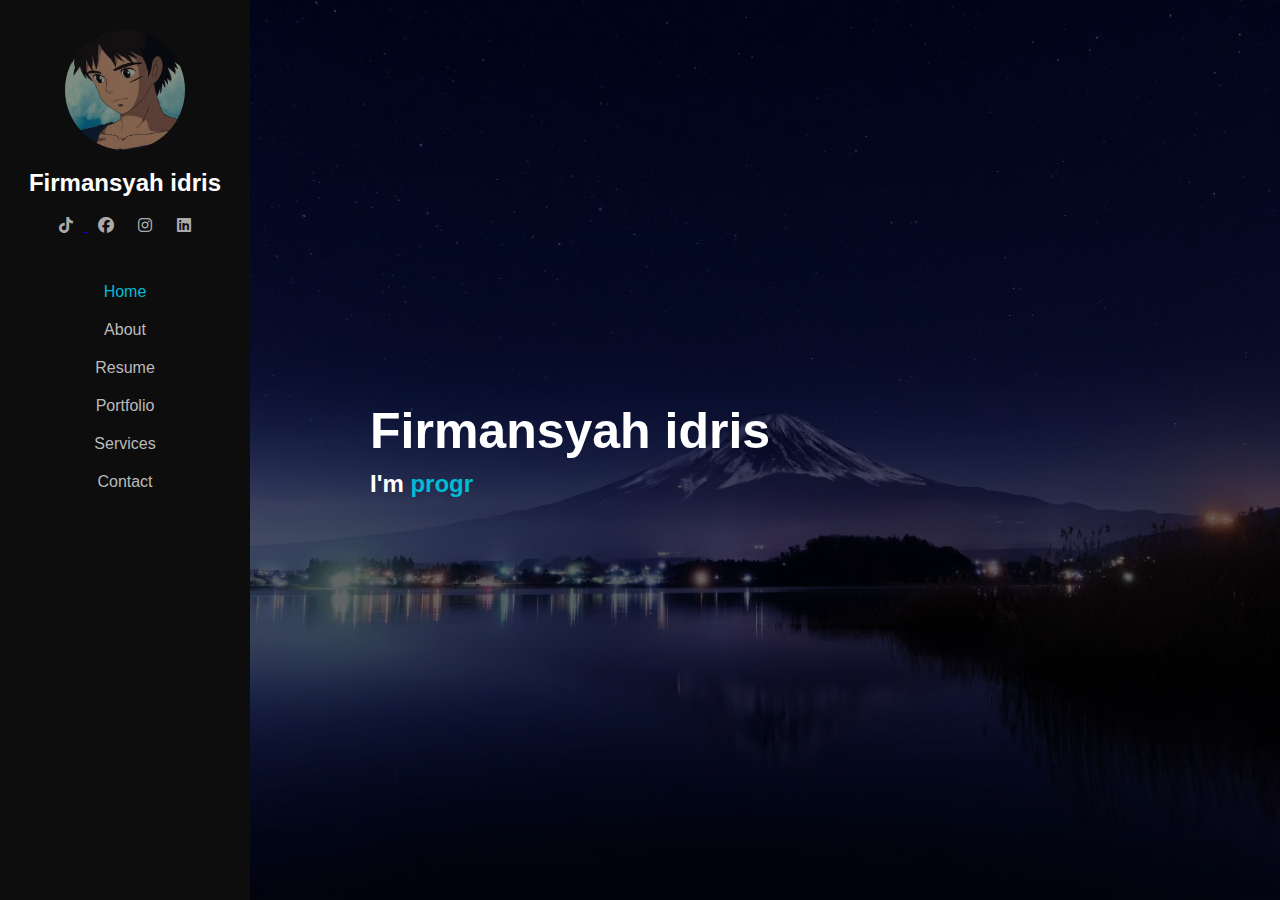
<file: index.html>
<!DOCTYPE html>
<html lang="en">
<head>
    <meta name="viewport" content="width=device-width, initial-scale=1.0">
    
    <meta charset="UTF-8">
    <title>firman | Portfolio</title>
    <link rel="stylesheet" href="Porto.css">
    <link rel="stylesheet" href="https://cdnjs.cloudflare.com/ajax/libs/font-awesome/6.5.0/css/all.min.css">
</head>
<body>
  <button class="menu-toggle">
  <i class="fas fa-bars"></i>
</button>


<div class="container">
    <!-- Sidebar -->
    <aside class="sidebar">
        <img src="v.jpg" class="profile-img" alt="Profile">
        <h2>Firmansyah idris</h2>

        <div class="social">
       
       <a href="https://www.tiktok.com/@ceucomcom" target="_blank">
        <i class="fab fa-tiktok"></i>
    </a>
            <i class="fab fa-facebook"></i>
        <a href="https://www.instagram.com/firmansyaa0/" target="_blank">     <i class="fab fa-instagram"></i></a>
        <a href="https://www.linkedin.com/in/Firmansyah idris/" target="_blank">
        <i class="fab fa-linkedin"></i>
    </a>
        </div>

<ul class="menu">
  <li class="active" data-page="home">Home</li>
  <li data-page="about">About</li>
  <li data-page="resume">Resume</li>
  <li data-page="portfolio">Portfolio</li>
  <li data-page="services">Services</li>
  <li data-page="contact">Contact</li>
</ul>

    </aside>

    <!-- Main Content -->
<main class="main">
  <div class="pages">

    <section id="home" class="page active">
      <div class="hero">
        <div class="hero-text">
          <h1>Firmansyah idris</h1>
          <h3>I'm <span id="typing"></span></h3>
        </div>
      </div>
    </section>

<section id="about" class="page">
  <h1 class="about-title">About Me</h1>

  <div class="about-card">
    <h2>👋 Halo, saya Firmansyah</h2>
    <p>
      Web Developer yang fokus membuat website modern, responsif,
      dan nyaman digunakan.
    </p>
  </div>

  <div class="about-grid">
    <div class="about-box">
      <i class="fas fa-code"></i>
      <h3>Tech Stack</h3>
      <p>HTML, CSS, JavaScript, Python</p>
    </div>

    <div class="about-box">
      <i class="fas fa-lightbulb"></i>
      <h3>Mindset</h3>
      <p>Clean code, simple design, continuous learning</p>
    </div>
  </div>
</section>
<section id="resume" class="page">
  <h1 class="resume-title">Resume</h1>

  <div class="resume-card">
    <h2>💼 Web Developer</h2>
    <p>
      Fokus pada pengembangan website yang responsif,
      fungsional, dan user-friendly.
    </p>
  </div>

  <div class="resume-grid">
    <div class="resume-box">
      <i class="fas fa-briefcase"></i>
      <h3>Experience</h3>
      <p>
        Membuat website portfolio, landing page,
        dan project latihan mandiri.
      </p>
    </div>

    <div class="resume-box">
      <i class="fas fa-graduation-cap"></i>
      <h3>Education</h3>
      <p>
        Pelajar SMK • Fokus Rekayasa Perangkat Lunak
      </p>
    </div>

    <div class="resume-box">
      <i class="fas fa-tools"></i>
      <h3>Skills</h3>
      <p>
        HTML • CSS • JavaScript • Python
      </p>
    </div>

    <div class="resume-box">
      <i class="fas fa-rocket"></i>
      <h3>Goal</h3>
      <p>
        Menjadi Web Developer profesional
        dan terus berkembang.
      </p>
    </div>
  </div>
</section>



  </div>
</main>

</div>
<script src="Porto.js"></script>

</body>
</html>
</file>
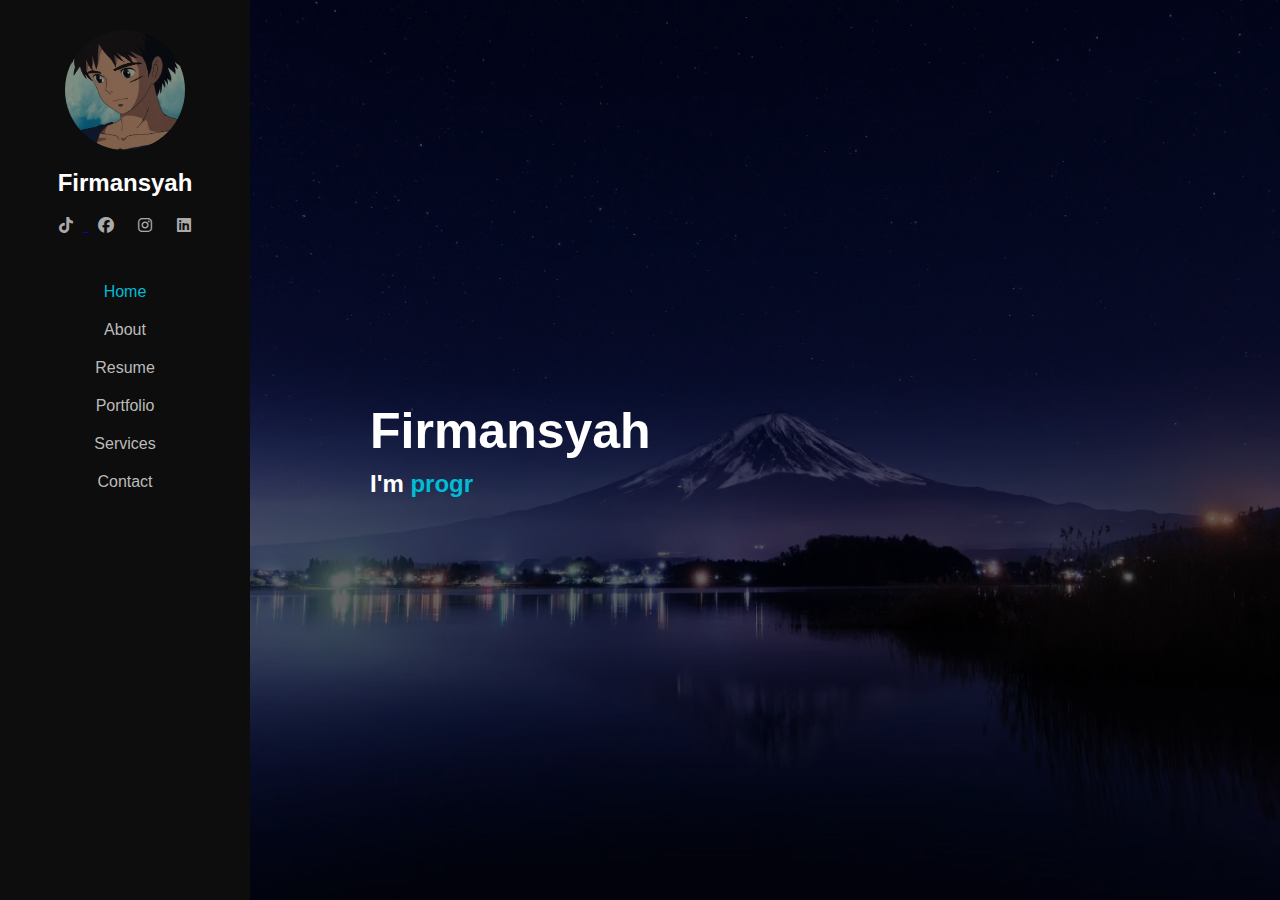
<file: Porto.html>
<!DOCTYPE html>
<html lang="en">
<head>
    <meta charset="UTF-8">
    <title>firman | Portfolio</title>
    <link rel="stylesheet" href="Porto.css">
    <link rel="stylesheet" href="https://cdnjs.cloudflare.com/ajax/libs/font-awesome/6.5.0/css/all.min.css">
</head>
<body>
  <button class="menu-toggle">
  <i class="fas fa-bars"></i>
</button>


<div class="container">
    <!-- Sidebar -->
    <aside class="sidebar">
        <img src="v.jpg" class="profile-img" alt="Profile">
        <h2>Firmansyah</h2>

        <div class="social">
       
       <a href="https://www.tiktok.com/@ceucomcom" target="_blank">
        <i class="fab fa-tiktok"></i>
    </a>
            <i class="fab fa-facebook"></i>
        <a href="https://www.instagram.com/firmansyaa0/" target="_blank">     <i class="fab fa-instagram"></i></a>
        <a href="https://www.linkedin.com/in/Firmansyah idris/" target="_blank">
        <i class="fab fa-linkedin"></i>
    </a>
        </div>

<ul class="menu">
  <li class="active" data-page="home">Home</li>
  <li data-page="about">About</li>
  <li data-page="resume">Resume</li>
  <li data-page="portfolio">Portfolio</li>
  <li data-page="services">Services</li>
  <li data-page="contact">Contact</li>
</ul>

    </aside>

    <!-- Main Content -->
<main class="main">
  <div class="pages">

    <section id="home" class="page active">
      <div class="hero">
        <div class="hero-text">
          <h1>Firmansyah</h1>
          <h3>I'm <span id="typing"></span></h3>
        </div>
      </div>
    </section>

<section id="about" class="page">
  <h1 class="about-title">About Me</h1>

  <div class="about-card">
    <h2>👋 Halo, saya Firmansyah</h2>
    <p>
      Web Developer yang fokus membuat website modern, responsif,
      dan nyaman digunakan.
    </p>
  </div>

  <div class="about-grid">
    <div class="about-box">
      <i class="fas fa-code"></i>
      <h3>Tech Stack</h3>
      <p>HTML, CSS, JavaScript, Python</p>
    </div>

    <div class="about-box">
      <i class="fas fa-lightbulb"></i>
      <h3>Mindset</h3>
      <p>Clean code, simple design, continuous learning</p>
    </div>
  </div>
</section>
<section id="resume" class="page">
  <h1 class="resume-title">Resume</h1>

  <div class="resume-card">
    <h2>💼 Web Developer</h2>
    <p>
      Fokus pada pengembangan website yang responsif,
      fungsional, dan user-friendly.
    </p>
  </div>

  <div class="resume-grid">
    <div class="resume-box">
      <i class="fas fa-briefcase"></i>
      <h3>Experience</h3>
      <p>
        Membuat website portfolio, landing page,
        dan project latihan mandiri.
      </p>
    </div>

    <div class="resume-box">
      <i class="fas fa-graduation-cap"></i>
      <h3>Education</h3>
      <p>
        Pelajar SMK • Fokus Rekayasa Perangkat Lunak
      </p>
    </div>

    <div class="resume-box">
      <i class="fas fa-tools"></i>
      <h3>Skills</h3>
      <p>
        HTML • CSS • JavaScript • Python
      </p>
    </div>

    <div class="resume-box">
      <i class="fas fa-rocket"></i>
      <h3>Goal</h3>
      <p>
        Menjadi Web Developer profesional
        dan terus berkembang.
      </p>
    </div>
  </div>
</section>



  </div>
</main>

</div>
<script src="Porto.js"></script>

</body>
</html>
</file>
<file: Porto.css>
* {
    margin: 0;
    padding: 0;
    box-sizing: border-box;
    font-family: Arial, sans-serif;
}

body {
    background: #111;
    color: #fff;
}

.container {
    display: flex;
    height: 100vh;
}

/* Sidebar */
.sidebar {
    width: 250px;
    background: #0d0d0d;
    padding: 30px 20px;
    text-align: center;
}

.profile-img {
    width: 120px;
    border-radius: 50%;
    margin-bottom: 15px;
}

.sidebar h2 {
    margin-bottom: 10px;
}

.social i {
    margin: 10px;
    cursor: pointer;
    color: #aaa;
}

.social i:hover {
    color: #00bcd4;
}

.menu {
    list-style: none;
    margin-top: 30px;
}

.menu li {
    padding: 10px;
    cursor: pointer;
    color: #bbb;
}

.menu li:hover,
.menu li.active {
    color: #00bcd4;
}

/* Main */
.main {
    flex: 1;
    background: url("b.jpg") center/cover no-repeat;
    position: relative;
}

.main::after {
    content: "";
    position: absolute;
    inset: 0;
    background: rgba(0,0,0,0.6);
}

.hero {
    position: relative;
    z-index: 1;
    height: 100%;
    display: flex;
    align-items: center;
    padding-left: 60px;
}

.hero-text h1 {
    font-size: 50px;
}

.hero-text h3 {
    font-size: 24px;
    margin-top: 10px;
}

.hero-text span {
    color: #00bcd4;
}
/* ===== SLIDE PAGE SYSTEM ===== */
.pages {
  position: relative;
  width: 100%;
  height: 100%;
  overflow: hidden;
}

.page {
  position: absolute;
  inset: 0;
  padding: 60px;
  transform: translateX(100%);
  opacity: 0;
  transition: 0.5s ease;
  z-index: 0;
}

.page.active {
  transform: translateX(0);
  opacity: 1;
  z-index: 1;
}

.page.exit {
  transform: translateX(-100%);
  opacity: 0;
}
@media (max-width: 768px) {

  .container {
    flex-direction: column;
  }

  .sidebar {
    width: 100%;
    height: auto;
    padding: 20px;
  }

  .profile-img {
    width: 90px;
  }

  .menu {
    display: flex;
    flex-wrap: wrap;
    justify-content: center;
  }

  .menu li {
    padding: 8px 12px;
    font-size: 14px;
  }

  .main {
    height: calc(100vh - 260px);
  }

  .hero {
    padding-left: 20px;
    justify-content: center;
  }

  .hero-text h1 {
    font-size: 32px;
  }

  .hero-text h3 {
    font-size: 18px;
  }

  .page {
    padding: 30px;
  }
}
/* Tombol hamburger */
.menu-toggle {
  display: none;
  position: fixed;
  top: 15px;
  left: 15px;
  z-index: 1001;
  background: #111;
  color: #fff;
  border: none;
  padding: 10px 12px;
  font-size: 20px;
  border-radius: 8px;
  cursor: pointer;
}

/* MODE HP */
@media (max-width: 768px) {

  .container {
    flex-direction: column;
  }

  .menu-toggle {
    display: block;
  }

  .sidebar {
    position: fixed;
    top: 0;
    left: -100%;
    width: 260px;
    height: 100vh;
    background: #111;
    transition: left 0.3s ease;
    z-index: 1000;
  }

  .sidebar.active {
    left: 0;
  }

  .main {
    width: 100%;
    padding: 60px 20px;
  }
}
.about-title {
  font-size: 28px;
  margin-bottom: 20px;
}

.about-card {
  background: rgba(255,255,255,0.06);
  border-radius: 16px;
  padding: 20px;
  margin-bottom: 20px;
}

.about-card h2 {
  font-size: 18px;
  margin-bottom: 8px;
}

.about-card p {
  font-size: 14px;
  opacity: 0.9;
  line-height: 1.6;
}

.about-grid {
  display: grid;
  grid-template-columns: repeat(2, 1fr);
  gap: 15px;
}

.about-box {
  background: rgba(255,255,255,0.05);
  border-radius: 14px;
  padding: 16px;
  text-align: center;
}

.about-box i {
  font-size: 22px;
  color: #00e5ff;
  margin-bottom: 8px;
}

.about-box h3 {
  font-size: 14px;
  margin-bottom: 4px;
}

.about-box p {
  font-size: 13px;
  opacity: 0.85;
}
.resume-title {
  font-size: 28px;
  margin-bottom: 20px;
}

.resume-card {
  background: rgba(255,255,255,0.06);
  border-radius: 16px;
  padding: 20px;
  margin-bottom: 20px;
}

.resume-card h2 {
  font-size: 18px;
  margin-bottom: 6px;
}

.resume-card p {
  font-size: 14px;
  opacity: 0.9;
  line-height: 1.6;
}

.resume-grid {
  display: grid;
  grid-template-columns: repeat(2, 1fr);
  gap: 15px;
}

.resume-box {
  background: rgba(255,255,255,0.05);
  border-radius: 14px;
  padding: 16px;
  text-align: center;
}

.resume-box i {
  font-size: 22px;
  color: #ff9800;
  margin-bottom: 8px;
}

.resume-box h3 {
  font-size: 14px;
  margin-bottom: 4px;
}

.resume-box p {
  font-size: 13px;
  opacity: 0.85;
}

@media (max-width: 768px) {

  .container {
    flex-direction: column;
    height: auto;
  }

  .sidebar {
    width: 100%;
    padding: 20px;
  }

  .menu {
    display: flex;
    flex-wrap: wrap;
    justify-content: center;
  }

  .menu li {
    padding: 8px 12px;
    font-size: 14px;
  }

  .main {
    width: 100%;
    height: auto;
  }

  .hero {
    padding: 30px;
    justify-content: center;
    text-align: center;
  }

  .hero-text h1 {
    font-size: 36px;
  }

  .hero-text h3 {
    font-size: 18px;
  }

}
</file>
